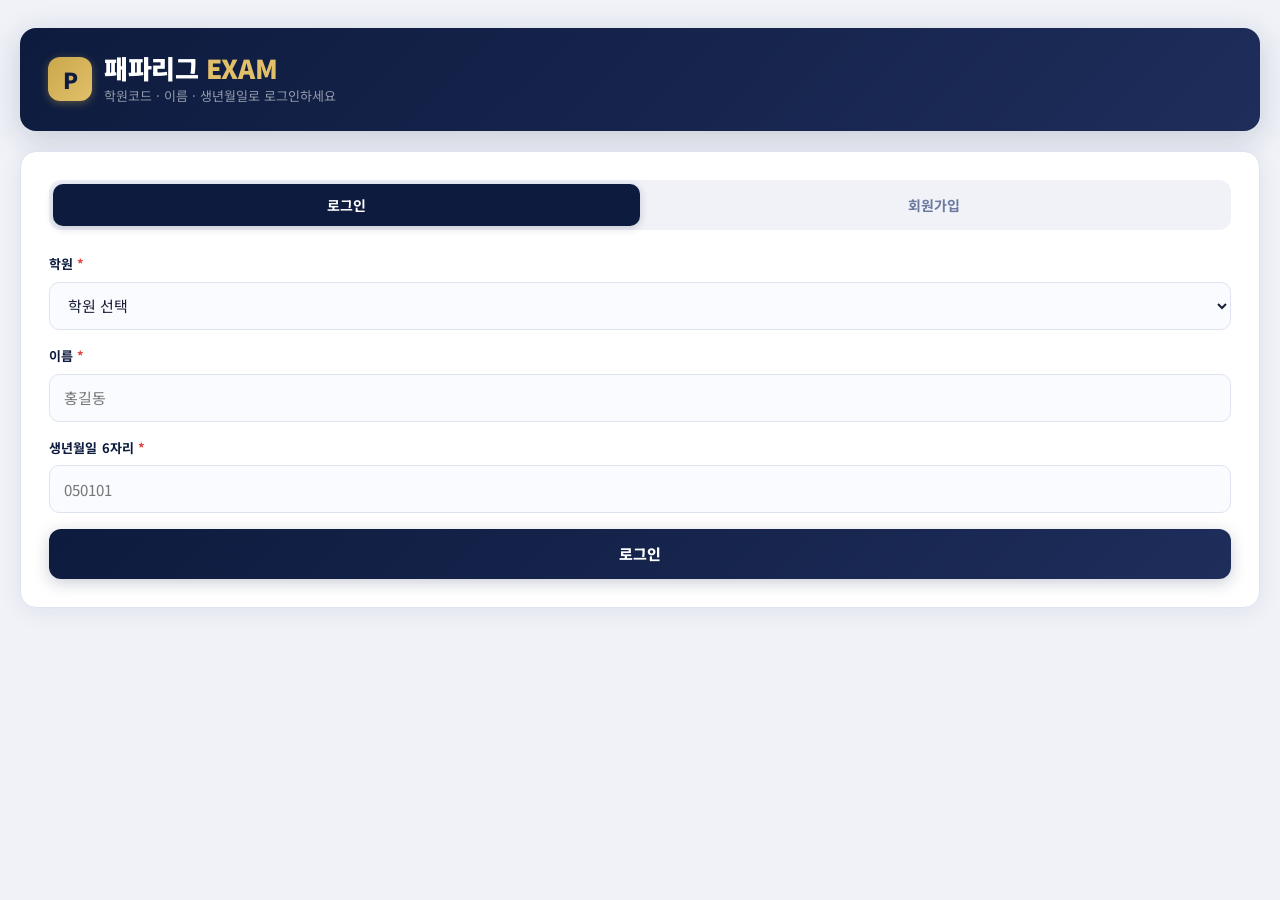
<file: index.html>
<!DOCTYPE html>
<html lang="ko">
<head>
  <meta charset="UTF-8">
  <meta name="viewport" content="width=device-width, initial-scale=1.0">
  <title>패파리그 EXAM</title>
  <link rel="stylesheet" href="css/style.css?v=20260528">
</head>
<body>
  <div class="container">
    <header class="page-header">
      <div class="header-brand">
        <div class="header-logo">P</div>
        <div>
          <h1 class="page-title">패파리그 <span>EXAM</span></h1>
          <p class="page-subtitle">학원코드 · 이름 · 생년월일로 로그인하세요</p>
        </div>
      </div>
    </header>

    <section class="card">
      <div class="tabs">
        <button type="button" class="tab-btn active" data-tab-target="login">로그인</button>
        <button type="button" class="tab-btn" data-tab-target="register">회원가입</button>
      </div>

      <div class="tab-panel active" data-tab-panel="login">
        <form id="login-form" novalidate>
          <div class="input-group">
            <label for="login-academy-code">학원 <span class="required-mark">*</span></label>
            <select id="login-academy-code" name="academy_code">
              <option value="">학원 선택</option>
              <option value="J">저스틴영어학원</option>
              <option value="P">패스파인더</option>
              <option value="4">4.0</option>
            </select>
            <div class="field-error" id="err-login-academy">학원을 선택하세요.</div>
          </div>
          <div class="input-group">
            <label for="login-name">이름 <span class="required-mark">*</span></label>
            <input id="login-name" name="name" type="text" placeholder="홍길동" autocomplete="name">
            <div class="field-error" id="err-login-name">이름을 입력하세요.</div>
          </div>
          <div class="input-group">
            <label for="login-birthdate">생년월일 6자리 <span class="required-mark">*</span></label>
            <input id="login-birthdate" name="birthdate" type="text" maxlength="6" pattern="[0-9]{6}" placeholder="050101" inputmode="numeric">
            <div class="field-error" id="err-login-birthdate">생년월일 6자리를 입력하세요 (예: 050101).</div>
          </div>
          <button type="submit" class="btn btn-primary">로그인</button>
        </form>
      </div>

      <div class="tab-panel" data-tab-panel="register">
        <form id="register-form" novalidate>
          <div class="input-group">
            <label for="register-academy-code">학원 <span class="required-mark">*</span></label>
            <select id="register-academy-code" name="academy_code">
              <option value="">학원 선택</option>
              <option value="J">저스틴영어학원</option>
              <option value="P">패스파인더</option>
              <option value="4">4.0</option>
            </select>
            <div class="field-error" id="err-reg-academy">학원을 선택하세요.</div>
          </div>
          <div class="input-group">
            <label for="register-name">이름 <span class="required-mark">*</span></label>
            <input id="register-name" name="name" type="text" placeholder="홍길동" autocomplete="name">
            <div class="field-error" id="err-reg-name">이름을 입력하세요.</div>
          </div>
          <div class="input-group">
            <label for="register-birthdate">생년월일 6자리 <span class="required-mark">*</span></label>
            <input id="register-birthdate" name="birthdate" type="text" maxlength="6" pattern="[0-9]{6}" placeholder="050101" inputmode="numeric">
            <div class="field-error" id="err-reg-birthdate">생년월일 6자리를 입력하세요 (예: 050101).</div>
          </div>
          <div class="input-group">
            <label for="register-grade">학년 <span class="required-mark">*</span></label>
            <select id="register-grade" name="grade">
              <option value="">학년 선택</option>
              <option value="중1">중1</option>
              <option value="중2">중2</option>
              <option value="중3">중3</option>
              <option value="고1">고1</option>
              <option value="고2">고2</option>
              <option value="고3">고3</option>
            </select>
            <div class="field-error" id="err-reg-grade">학년을 선택하세요.</div>
          </div>
          <div class="input-group">
            <label for="register-region">지역 <span class="required-mark">*</span></label>
            <select id="register-region" name="region">
              <option value="">지역 선택</option>
              <option value="인천">인천</option>
              <option value="부천">부천</option>
              <option value="세종">세종</option>
              <option value="공주">공주</option>
              <option value="잠실">잠실 (송파)</option>
              <option value="남양주">남양주</option>
              <option value="광주">광주 (경기)</option>
            </select>
          </div>
          <div class="input-group">
            <label for="register-school">학교 <span class="required-mark">*</span></label>
            <select id="register-school" name="school">
              <option value="">지역을 먼저 선택하세요</option>
            </select>
            <div class="field-error" id="err-reg-school">학교를 선택하세요.</div>
          </div>
          <button type="submit" class="btn btn-primary">가입하기</button>
        </form>
      </div>
    </section>
  </div>

  <script src="js/api.js?v=20260528"></script>
  <script src="js/auth.js?v=20260528"></script>
<script>
// ── 보안: F12/DevTools/우클릭 차단 (localhost, 나스IP 제외) ──
(function(){
  const DEV_HOSTS = ['localhost','127.0.0.1','106.250.201.250',''];
  const isDebug = new URLSearchParams(location.search).get('debug') === '7958';
  if (DEV_HOSTS.includes(location.hostname) || isDebug || location.protocol === 'file:') return;
  document.addEventListener('keydown', function(e) {
    if (e.key === 'F12') { e.preventDefault(); return false; }
    if (e.ctrlKey && e.shiftKey && ['I','i','J','j','C','c'].includes(e.key)) { e.preventDefault(); return false; }
    if (e.ctrlKey && ['u','U','s','S'].includes(e.key)) { e.preventDefault(); return false; }
  }, true);
  document.addEventListener('contextmenu', function(e) { e.preventDefault(); return false; }, true);
  let _dtOpen = false;
  setInterval(function() {
    const w = window.outerWidth - window.innerWidth > 160;
    const h = window.outerHeight - window.innerHeight > 160;
    if (w || h) { if (!_dtOpen) { _dtOpen = true; console.clear(); } } else { _dtOpen = false; }
  }, 1000);
  console.log('%c⚠ 경고', 'color:red;font-size:24px;font-weight:bold');
  console.log('%c이 브라우저 기능은 개발자용입니다. 무단 접근 시 법적 조치를 받을 수 있습니다.', 'font-size:14px');
  if (new URLSearchParams(location.search).get('debug') !== '7958') { console.log = () => {}; console.warn = () => {}; }
  document.addEventListener('dragstart', function(e) { e.preventDefault(); });
})();
</script>
</body>
</html>
</file>
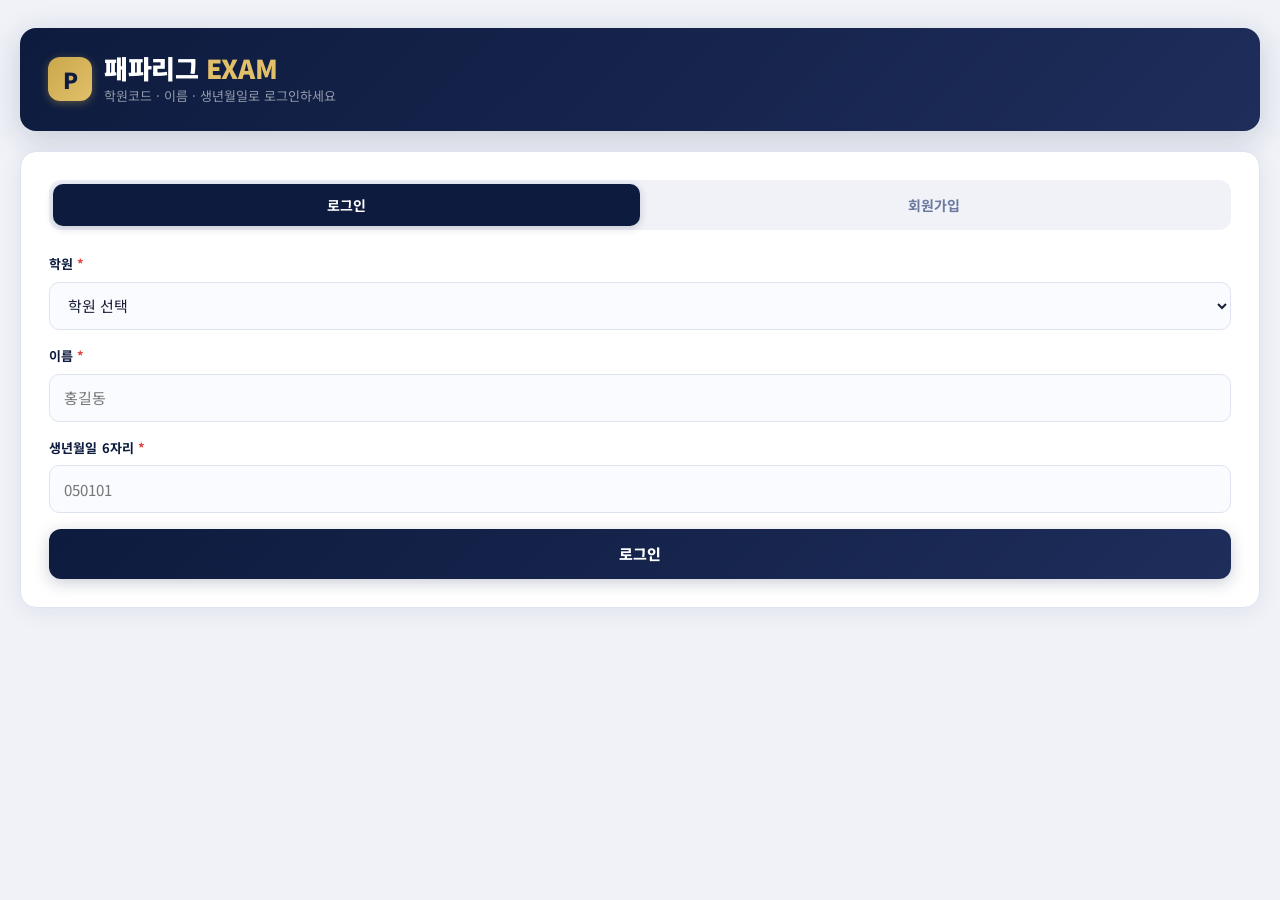
<file: exam.html>
<!DOCTYPE html>
<html lang="ko">
<head>
  <meta charset="UTF-8">
  <meta name="viewport" content="width=device-width, initial-scale=1.0">
  <title>패파리그 EXAM — 시험 응시</title>
  <link rel="stylesheet" href="css/style.css?v=20260528">
</head>
<body>
  <div class="container">
    <header class="page-header">
      <div class="header-brand">
        <div class="header-logo">P</div>
        <div>
          <h1 class="page-title">패파리그 <span>EXAM</span></h1>
          <p class="page-subtitle" id="student-label"></p>
        </div>
      </div>
      <div id="timer-display" class="timer">--:--</div>
      <a href="tracker.html" style="font-size:11px;padding:4px 10px;border:1px solid var(--gold);border-radius:6px;background:transparent;color:var(--gold);font-weight:600">1등급 측정기</a>
      <button type="button" onclick="if(confirm('로그아웃하시겠습니까?')){localStorage.removeItem('pafa_student');sessionStorage.removeItem('pafa_student');location.href='index.html';}" style="font-size:11px;padding:4px 10px;border:1px solid #ccc;border-radius:6px;background:transparent;color:#888;cursor:pointer">로그아웃</button>
    </header>

    <section class="card">
      <div class="status-banner">시험을 선택하면 서버 기준 남은 시간으로 타이머가 시작됩니다.</div>
      <div id="exam-list"></div>
    </section>

    <div class="exam-body-layout" id="exam-body-layout" style="display:none">
      <section class="card omr-card" id="omr-card" style="display:none">
        <div class="omr-card-header">
          <h2 style="font-size:15px;font-weight:800;color:var(--navy);margin:0">OMR 답안카드</h2>
          <button type="button" class="omr-toggle-btn" id="omr-toggle-btn" onclick="toggleOMRCard()">접기 ▲</button>
        </div>
        <div class="omr-grid" id="omr-grid"></div>
      </section>

      <section class="card question-main" id="question-section">
        <h2 style="font-size:15px;font-weight:800;color:var(--navy);margin-bottom:16px;">문항</h2>
        <div id="question-container"></div>
        <button type="button" id="submit-button" class="btn btn-gold" style="margin-top:8px;" disabled>제출하기</button>
      </section>

      <aside class="answer-sidebar" id="answer-sheet-section">
        <div class="card answer-sidebar-card">
          <h2 class="sidebar-title">답안 현황</h2>
          <div id="answer-sheet" class="answer-sheet"></div>
          <div id="timer-display-sub" style="margin-top:16px;text-align:center;font-size:22px;font-weight:800;letter-spacing:2px;color:var(--navy);font-family:monospace">—</div>
        </div>
      </aside>
    </div>
  </div>

  <script src="js/api.js?v=20260528"></script>
  <script src="js/exam.js?v=20260528"></script>
  <script src="js/submit.js?v=20260528"></script>
  <script>
    (function () {
      const storedStudent = localStorage.getItem('pafa_student') || sessionStorage.getItem('pafa_student');
      if (!storedStudent) { window.location.href = 'index.html'; return; }

      const student = JSON.parse(storedStudent);
      document.getElementById('student-label').textContent = `${student.name || ''} 학생`;

      const submitButton = document.getElementById('submit-button');
      let currentAttemptId = '';
      let currentQuestions = [];
      let stopTimer = null;
      let hasSubmitted = false;

      async function handleSubmit(autoSubmit) {
        if (!currentAttemptId || !currentQuestions.length || hasSubmitted) return;
        const unanswered = currentQuestions.filter(q => {
          const wrapper = document.querySelector(`[data-question-no="${q.question_no}"]`);
          if (!wrapper) return true;
          const renderType = wrapper.dataset.questionType;
          if (renderType === 'binary_choice') {
            const rows = [...wrapper.querySelectorAll('.binary-row')];
            return rows.length === 0 || rows.some(r => !r.querySelector('.bin-btn.active'));
          }
          if (renderType === 'multi_select') return !wrapper.querySelector('.ms-btn.active');
          if (q.type === '객관식') return !wrapper.querySelector('input[type="radio"]:checked');
          // 구조화 입력 체크
          const si = wrapper.querySelector('.structured-input');
          if (si) {
            const inputType = si.dataset.inputType;
            if (inputType === 'summary') {
              const inputs = si.querySelectorAll('.struct-text[data-slot], .struct-textarea[data-slot]');
              return [...inputs].some(i => !i.value.trim());
            }
            if (inputType === 'reference') {
              const inputs = si.querySelectorAll('.struct-text');
              return [...inputs].some(i => !i.value.trim());
            }
            if (inputType === 'select') return !si.querySelector('input[type="checkbox"]:checked');
            if (inputType === 'correct') {
              const checked = si.querySelectorAll('input[type="checkbox"]:checked');
              if (checked.length === 0) return true;
              return [...checked].some(cb => {
                const ti = si.querySelector(`.struct-text[data-num="${cb.dataset.num}"]`);
                return ti && !ti.value.trim();
              });
            }
          }
          const ta = wrapper.querySelector('textarea');
          return !ta || !ta.value.trim();
        });
        if (!autoSubmit && unanswered.length > 0) {
          alert(`아직 ${unanswered.length}문항을 풀지 않았습니다.\n모든 문항을 풀고 제출해주세요.`);
          return;
        }
        hasSubmitted = true;
        submitButton.disabled = true;
        try {
          if (typeof window.examApp?.flushProgress === 'function') {
            await window.examApp.flushProgress();
          }
          await window.submitExam(currentAttemptId, currentQuestions);
        } catch (error) {
          hasSubmitted = false;
          submitButton.disabled = false;
          alert(error.message);
        }
      }

      async function startSelectedExam(exam) {
        const attempt = await window.api.apiPost('/student/attempts', {
          student_id: student.student_id,
          exam_id: exam.id,
        });
        currentAttemptId = attempt.attempt_id;
        const attemptData = await window.api.apiGet(`/student/attempts/${attempt.attempt_id}`, {});
        if (!Array.isArray(attemptData.questions) || attemptData.questions.length === 0) {
          alert('문항 데이터가 없는 시험입니다.');
          return;
        }
        currentQuestions = attemptData.questions;
        hasSubmitted = false;

        // 같은 시험 재접속이면 기존 legacy 답안을 attempt별 키로 마이그레이션
        let allowLegacyAnswers = false;
        try {
          const prev = JSON.parse(localStorage.getItem('pafa_current_exam') || '{}');
          allowLegacyAnswers = String(prev.exam_id) === String(exam.id);
        } catch(_) {}
        if (typeof window.examApp?.setAttemptContext === 'function') {
          window.examApp.setAttemptContext(attempt.attempt_id, attemptData.progress_answers, { allowLegacyAnswers });
        }
        localStorage.setItem('pafa_current_exam', JSON.stringify({ exam_id: exam.id, title: exam.title }));

        document.getElementById('exam-body-layout').style.display = '';
        window.examApp.renderQuestions(currentQuestions); // 내부에서 loadAnswers() 호출 → 답안 복원
        submitButton.disabled = false;

        // 서버 계산 remaining_sec 우선, 없을 때만 기존 started_at fallback
        const EXAM_DURATION = 60 * 60;
        let remainingSec = Number.isFinite(Number(attemptData.remaining_sec))
          ? Number(attemptData.remaining_sec)
          : EXAM_DURATION;
        if (!Number.isFinite(Number(attemptData.remaining_sec)) && attemptData.started_at) {
          const elapsed = Math.floor((Date.now() - new Date(attemptData.started_at).getTime()) / 1000);
          remainingSec = Math.max(0, EXAM_DURATION - elapsed);
        }
        // 만료 재접속: renderQuestions에서 이미 답안 복원됐으므로 그대로 제출
        if (remainingSec <= 0) { handleSubmit(true); return; }

        if (typeof stopTimer === 'function') stopTimer();
        stopTimer = window.examApp.startTimer(remainingSec, () => handleSubmit(true));
      }

      submitButton.addEventListener('click', () => handleSubmit(false));

      window.api.apiGet('/student/exams', { student_id: student.student_id })
        .then((exams) => {
          window.examApp.renderExamList(exams, async (exam) => {
            // 응시 완료 → 결과 페이지로 이동
            if (exam.completed_attempt_id) {
              // #5 캐시 오염 방지: attempt_id 대조
              const cached = sessionStorage.getItem('pafa_result') || localStorage.getItem('pafa_result');
              if (cached) {
                try {
                  const parsed = JSON.parse(cached);
                  if (String(parsed.attempt_id) === String(exam.completed_attempt_id)) {
                    window.location.href = 'result.html';
                    return;
                  }
                } catch(_) {}
              }
              // 캐시 없거나 다른 시험 결과 → API 재조회
              try {
                // #2 IDOR: student_id 포함
                const detail = await window.api.apiGet(`/student/attempts/${exam.completed_attempt_id}/result`, { student_id: student.student_id });
                const store = JSON.stringify({ ...detail, attempt_id: exam.completed_attempt_id });
                try { localStorage.setItem('pafa_result', store); } catch(_) {}
                sessionStorage.setItem('pafa_result', store);
                window.location.href = 'result.html';
              } catch(_) { alert('결과를 불러올 수 없습니다.'); }
              return;
            }
            try { await startSelectedExam(exam); }
            catch (error) { alert(error.message); }
          });
        })
        .catch((error) => { alert(error.message); });
    })();
  </script>
<script>
(function(){
  const DEV_HOSTS = ['localhost','127.0.0.1','106.250.201.250',''];
  const isDebug = new URLSearchParams(location.search).get('debug') === '7958';
  if (DEV_HOSTS.includes(location.hostname) || isDebug || location.protocol === 'file:') return;
  document.addEventListener('keydown', function(e) {
    if (e.key === 'F12') { e.preventDefault(); return false; }
    if (e.ctrlKey && e.shiftKey && ['I','i','J','j','C','c'].includes(e.key)) { e.preventDefault(); return false; }
    if (e.ctrlKey && ['u','U','s','S'].includes(e.key)) { e.preventDefault(); return false; }
  }, true);
  document.addEventListener('contextmenu', function(e) { e.preventDefault(); return false; }, true);
  let _dtOpen = false;
  setInterval(function() {
    const w = window.outerWidth - window.innerWidth > 160;
    const h = window.outerHeight - window.innerHeight > 160;
    if (w || h) { if (!_dtOpen) { _dtOpen = true; console.clear(); } } else { _dtOpen = false; }
  }, 1000);
  if (new URLSearchParams(location.search).get('debug') !== '7958') { console.log = () => {}; console.warn = () => {}; }
  document.addEventListener('dragstart', function(e) { e.preventDefault(); });
})();
</script>
</body>
</html>
</file>
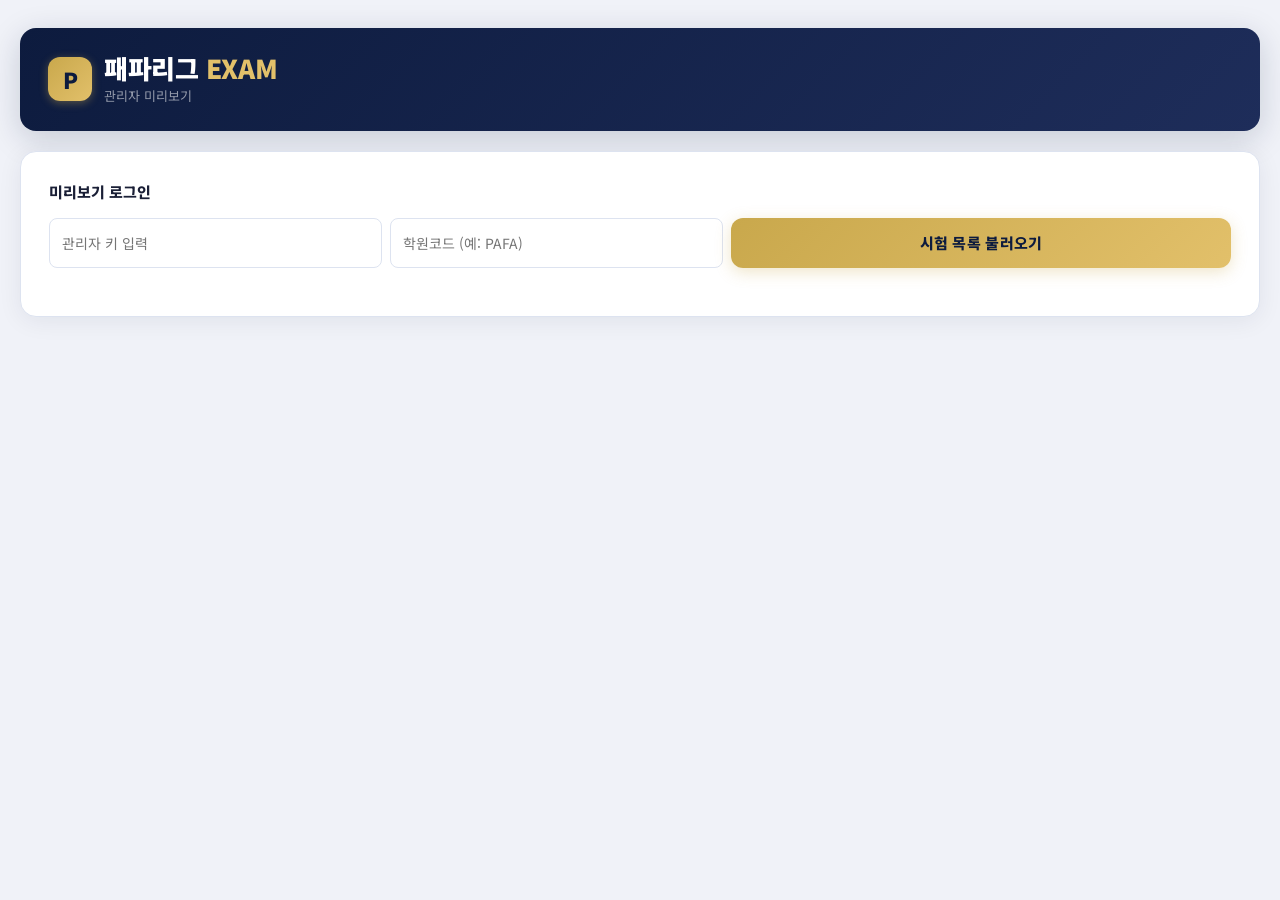
<file: preview.html>
<!DOCTYPE html>
<html lang="ko">
<head>
  <meta charset="UTF-8">
  <meta name="viewport" content="width=device-width, initial-scale=1.0">
  <title>패파리그 EXAM — 미리보기</title>
  <link rel="stylesheet" href="css/style.css">
  <style>
    .preview-banner {
      background: #fff3cd;
      border: 1px solid #ffc107;
      border-radius: 8px;
      padding: 10px 16px;
      font-size: 13px;
      color: #856404;
      margin-bottom: 16px;
      font-weight: 600;
    }
    .answer-badge {
      display: inline-block;
      background: #e8f5e9;
      color: #2e7d32;
      border: 1px solid #a5d6a7;
      border-radius: 6px;
      font-size: 12px;
      font-weight: 700;
      padding: 2px 10px;
      margin-top: 8px;
    }
    .exam-select-list { display: flex; flex-direction: column; gap: 8px; }
    .exam-select-item {
      padding: 12px 16px;
      border-radius: 8px;
      border: 1px solid var(--border);
      background: var(--white);
      cursor: pointer;
      font-size: 14px;
      font-weight: 500;
      display: flex;
      justify-content: space-between;
      align-items: center;
      transition: background 0.15s;
    }
    .exam-select-item:hover { background: #f0f4ff; }
    .key-form {
      display: flex; gap: 8px; margin-bottom: 20px;
    }
    .key-form input {
      flex: 1; padding: 8px 12px; border: 1px solid var(--border);
      border-radius: 8px; font-size: 14px;
    }
    #back-btn {
      font-size: 13px; padding: 6px 14px;
      border: 1px solid var(--border); border-radius: 8px;
      background: transparent; color: var(--muted); cursor: pointer;
      margin-bottom: 16px;
    }
    /* 정답 표시 (객관식) */
    .choice-list label.correct-choice {
      background: #e8f5e9 !important;
      border-color: #66bb6a !important;
      font-weight: 700;
    }
    .question-card { position: relative; }
  </style>
</head>
<body>
  <div class="container">
    <header class="page-header">
      <div class="header-brand">
        <div class="header-logo">P</div>
        <div>
          <h1 class="page-title">패파리그 <span>EXAM</span></h1>
          <p class="page-subtitle">관리자 미리보기</p>
        </div>
      </div>
    </header>

    <!-- 인증 + 시험 목록 -->
    <section class="card" id="auth-section">
      <h2 style="font-size:15px;font-weight:800;margin-bottom:14px;">미리보기 로그인</h2>
      <div class="key-form">
        <input type="password" id="admin-key-input" placeholder="관리자 키 입력" autocomplete="off">
        <input type="text" id="academy-code-input" placeholder="학원코드 (예: PAFA)" autocomplete="off">
        <button class="btn btn-gold" onclick="loadExamList()">시험 목록 불러오기</button>
      </div>
      <div id="exam-select-list" class="exam-select-list"></div>
    </section>

    <!-- 미리보기 본문 -->
    <div id="preview-body" style="display:none">
      <button id="back-btn" onclick="showAuthSection()">← 목록으로</button>
      <div class="preview-banner">👁️ 미리보기 모드 — 정답이 초록색으로 표시됩니다. 학생에게는 보이지 않습니다.</div>
      <section class="card">
        <h2 id="preview-title" style="font-size:16px;font-weight:800;color:var(--navy);margin-bottom:16px;"></h2>
        <div id="preview-question-container"></div>
      </section>
    </div>
  </div>

  <script src="js/api.js"></script>
  <script src="parseExamQuestions.js"></script>
  <script src="js/exam.js"></script>
  <script>
  (function() {
    const ADMIN_KEY_STORAGE = 'pafa_preview_admin_key';
    const ACADEMY_STORAGE   = 'pafa_preview_academy';

    // 저장된 값 복원
    const savedKey     = localStorage.getItem(ADMIN_KEY_STORAGE) || '';
    const savedAcademy = localStorage.getItem(ACADEMY_STORAGE) || '';
    if (savedKey)     document.getElementById('admin-key-input').value     = savedKey;
    if (savedAcademy) document.getElementById('academy-code-input').value = savedAcademy;

    window.loadExamList = async function() {
      const key     = document.getElementById('admin-key-input').value.trim();
      const academy = document.getElementById('academy-code-input').value.trim();
      if (!key || !academy) { alert('관리자 키와 학원코드를 모두 입력하세요.'); return; }

      localStorage.setItem(ADMIN_KEY_STORAGE, key);
      localStorage.setItem(ACADEMY_STORAGE,   academy);

      try {
        const res = await fetch(`${window.API_BASE}/admin/exams?academy_code=${encodeURIComponent(academy)}`, {
          headers: { 'x-admin-key': key }
        });
        if (!res.ok) { const d = await res.json(); throw new Error(d.error || '인증 실패'); }
        const exams = await res.json();

        // 중복 제거 (exam_id 기준)
        const unique = Object.values(exams.reduce((acc, e) => { acc[e.id] = e; return acc; }, {}));
        unique.sort((a, b) => new Date(b.registered_at) - new Date(a.registered_at));

        const list = document.getElementById('exam-select-list');
        if (!unique.length) { list.innerHTML = '<p style="color:var(--muted);font-size:13px">등록된 시험이 없습니다.</p>'; return; }

        list.innerHTML = unique.map(e => `
          <div class="exam-select-item" onclick="loadPreview(${e.id})">
            <span>${e.title || '제목 없음'}</span>
            <span style="font-size:12px;color:var(--muted)">${(e.registered_at||'').slice(0,10)}</span>
          </div>
        `).join('');
      } catch(err) { alert(err.message); }
    };

    window.loadPreview = async function(examId) {
      const key = localStorage.getItem(ADMIN_KEY_STORAGE);
      try {
        const res = await fetch(`${window.API_BASE}/admin/exams/${examId}/questions`, {
          headers: { 'x-admin-key': key }
        });
        if (!res.ok) { const d = await res.json(); throw new Error(d.error || '오류'); }
        const data = await res.json();

        document.getElementById('auth-section').style.display = 'none';
        document.getElementById('preview-body').style.display = '';
        document.getElementById('preview-title').textContent = data.title || '';

        // renderQuestions는 exam.js의 examApp에서 가져옴
        window.examApp.renderQuestions(data.questions);

        // question-container 내용을 preview-question-container로 복사
        const src  = document.getElementById('question-container');
        const dest = document.getElementById('preview-question-container');
        dest.innerHTML = src.innerHTML;
        src.innerHTML = '';

        // 정답 표시 (dest 기준)
        highlightAnswers(data.questions, dest);

        window.scrollTo({ top: 0, behavior: 'smooth' });
      } catch(err) { alert(err.message); }
    };

    function highlightAnswers(questions, container) {
      container = container || document;
      questions.forEach(q => {
        const card = container.querySelector(`#question-${q.question_no}`);
        if (!card) return;

        if (q.correct_answer) {
          const badge = document.createElement('div');
          badge.className = 'answer-badge';
          badge.textContent = `정답: ${q.correct_answer}`;
          card.appendChild(badge);
        }

        // 객관식 선택지 정답 하이라이트
        if (q.type === '객관식' && q.correct_answer) {
          const radios = card.querySelectorAll('input[type="radio"]');
          radios.forEach(r => {
            if (r.value === q.correct_answer) {
              const label = r.closest('label') || r.parentElement;
              if (label) label.style.cssText += 'background:#e8f5e9;border-color:#66bb6a;font-weight:700;border-radius:6px;padding:2px 6px;';
            }
          });
        }

        // 구조화 입력 정답 표시 (어법/어휘 체크박스+수정어)
        if (q.type === '주관식' && q.correct_answer) {
          let corrections = {};
          try { corrections = JSON.parse(q.correct_answer); } catch(_) {}
          if (typeof corrections === 'object' && !Array.isArray(corrections)) {
            Object.entries(corrections).forEach(([num, word]) => {
              // 체크박스 체크
              const cb = card.querySelector(`input[type="checkbox"][data-num="${num}"]`);
              if (cb) {
                cb.checked = true;
                cb.closest('label, .struct-row, li, div')?.classList?.add('checked');
              }
              // 수정어 입력
              const ti = card.querySelector(`.struct-text[data-num="${num}"]`);
              if (ti) {
                ti.value = word;
                ti.style.background = '#e8f5e9';
                ti.style.borderColor = '#66bb6a';
              }
            });
          }
          // 서술형 텍스트 정답 (textarea)
          const ta = card.querySelector('textarea');
          if (ta && !Object.keys(corrections).length) {
            ta.value = q.correct_answer;
            ta.style.background = '#e8f5e9';
          }
        }
      });
    }

    window.showAuthSection = function() {
      document.getElementById('auth-section').style.display = '';
      document.getElementById('preview-body').style.display = 'none';
    };

    // exam.js의 renderQuestions가 question-container를 사용하므로 미리 hidden div 추가
    const hidden = document.createElement('div');
    hidden.id = 'question-container';
    hidden.style.display = 'none';
    document.body.appendChild(hidden);

    // answer-sheet도 exam.js가 요구함
    const sheet = document.createElement('div');
    sheet.id = 'answer-sheet';
    sheet.style.display = 'none';
    document.body.appendChild(sheet);
  })();
  </script>
</body>
</html>
</file>
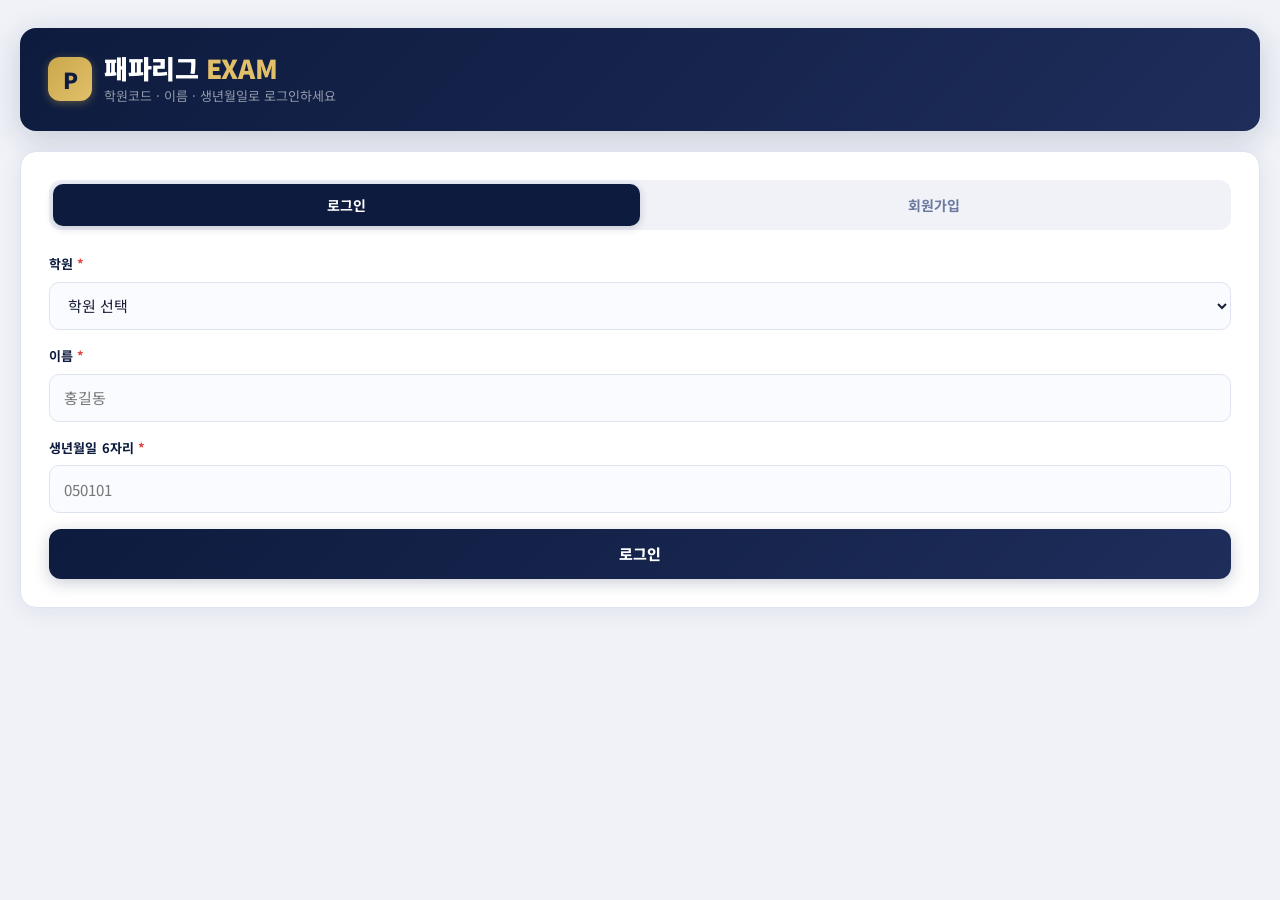
<file: result.html>
<!DOCTYPE html>
<html lang="ko">
<head>
  <meta charset="UTF-8">
  <meta name="viewport" content="width=device-width, initial-scale=1.0">
  <title>패파리그 EXAM — 시험 결과</title>
  <link rel="stylesheet" href="css/style.css?v=20260528">
</head>
<body>
  <div class="container">
    <header class="page-header">
      <div class="header-brand">
        <div class="header-logo">P</div>
        <div>
          <h1 class="page-title">패파리그 <span>EXAM</span></h1>
          <p class="page-subtitle">시험 결과</p>
        </div>
      </div>
      <button type="button" onclick="localStorage.removeItem('pafa_student');sessionStorage.removeItem('pafa_student');localStorage.removeItem('pafa_result');sessionStorage.removeItem('pafa_result');location.href='index.html';" style="font-size:11px;padding:4px 10px;border:1px solid #ccc;border-radius:6px;background:transparent;color:#888;cursor:pointer">로그아웃</button>
    </header>

    <section class="card">
      <div class="result-summary">
        <div class="muted" id="result-student"></div>
        <div class="result-label" id="result-title"></div>
        <div class="result-score" id="result-score"></div>
        <div class="muted" id="result-rate-label"></div>
        <div class="progress-track">
          <div class="progress-fill" id="result-progress" style="width: 0%;"></div>
        </div>
        <button type="button" id="copy-wrong-md" style="margin-top:16px;font-size:13px;font-weight:700;padding:8px 16px;border:1px solid var(--navy,#1a3a6b);border-radius:6px;background:transparent;color:var(--navy,#1a3a6b);cursor:pointer;">📋 틀린 문항 복사</button>
      </div>
    </section>

    <section class="card">
      <h2 style="font-size:15px;font-weight:800;color:var(--navy);margin-bottom:16px;">문항별 결과</h2>
      <div class="table-wrap">
        <table>
          <thead>
            <tr>
              <th>번호</th>
              <th>내 답</th>
              <th>정답</th>
              <th>득점</th>
            </tr>
          </thead>
          <tbody id="result-table-body"></tbody>
        </table>
      </div>
    </section>

    <button type="button" class="btn btn-secondary" id="retry-button">다시 시험보기</button>
  </div>

  <script src="js/api.js?v=20260528"></script>
  <script>
    (function () {
      const storedResult = localStorage.getItem('pafa_result') || sessionStorage.getItem('pafa_result');
      if (!storedResult) { window.location.href = 'index.html'; return; }

      const result = JSON.parse(storedResult);

      function parseExamTitle(raw) {
        if (!raw) return raw;
        return raw
          .replace(/\.json$/i, '')
          .replace(/^패파리그_/, '')
          .replace(/_(최고난도|심화|고난도|기본)/g, '')
          .replace(/_[A-Z0-9]_동형등록$/i, '')
          .replace(/_동형등록$/i, '')
          .replace(/고([123])/, '$1학년')
          .replace(/_/g, ' ')
          .trim();
      }

      function fmtScore(value) {
        const n = Number(value);
        if (!Number.isFinite(n)) return '0';
        const rounded = Math.round(n * 10) / 10;
        return Number.isInteger(rounded) ? String(rounded) : String(rounded).replace(/\.0$/, '');
      }

      function isSubjectiveResponse(item) {
        if (item.question_type === '주관식' || item.type === '주관식') return true;
        const qtype = String(item.qtype || '');
        return !qtype.includes('객관식') && /(서술|주관|영작|단답)/.test(qtype);
      }

      function normalizeBreakdown(raw) {
        const sb = raw.score_breakdown || {};
        const make = (part, scoreKey, maxKey) => ({
          score: Number(part?.score ?? sb[scoreKey] ?? 0) || 0,
          max_score: Number(part?.max_score ?? sb[maxKey] ?? 0) || 0,
          pending_count: Number(part?.pending_count ?? 0) || 0,
        });
        let objective = make(sb.objective, 'objective_score', 'objective_max_score');
        let subjective = make(sb.subjective, 'subjective_score', 'subjective_max_score');
        let total = make(sb.total, 'raw_score', 'raw_max_score');
        subjective.pending_count = Number(sb.subjective_pending_count ?? subjective.pending_count ?? 0) || 0;

        if (!total.max_score && Array.isArray(raw.responses)) {
          objective = { score: 0, max_score: 0, pending_count: 0 };
          subjective = { score: 0, max_score: 0, pending_count: 0 };
          raw.responses.forEach(item => {
            const target = isSubjectiveResponse(item) ? subjective : objective;
            target.score += item.score == null ? 0 : (Number(item.score) || 0);
            target.max_score += Number(item.max_score) || 0;
            if (item.grade_status === 'pending' || item.score == null) target.pending_count += 1;
          });
          total = {
            score: objective.score + subjective.score,
            max_score: objective.max_score + subjective.max_score,
            pending_count: objective.pending_count + subjective.pending_count,
          };
        }
        return { total, objective, subjective };
      }

      function partText(label, part) {
        if (!part || !part.max_score) return '';
        const pending = part.pending_count ? ` · ${part.pending_count}개 채점 중` : '';
        return `${label} ${fmtScore(part.score)}/${fmtScore(part.max_score)}점${pending}`;
      }

      const breakdown = normalizeBreakdown(result);
      const percentage = result.max_score ? Math.round((result.total_score / result.max_score) * 100) : (breakdown.total.max_score ? Math.round(breakdown.total.score / breakdown.total.max_score * 100) : 0);
      const breakdownLabel = [
        partText('객관식', breakdown.objective),
        partText('서술형', breakdown.subjective),
      ].filter(Boolean).join(' · ');

      document.getElementById('result-student').textContent = `${result.student_name || ''} 학생`;
      document.getElementById('result-title').textContent = parseExamTitle(result.exam_title) || '시험';
      const gradingNow = result.writing_status === 'grading';
      document.getElementById('result-score').textContent = breakdown.total.max_score
        ? `${fmtScore(breakdown.total.score)} / ${fmtScore(breakdown.total.max_score)}점`
        : `${percentage} / 100점`;
      document.getElementById('result-rate-label').textContent = gradingNow
        ? `${breakdownLabel || '서술형 채점 중'} · 최종 점수는 채점 완료 후 확정됩니다`
        : (breakdownLabel || `환산 점수 ${percentage}/100점`);
      setTimeout(() => {
        document.getElementById('result-progress').style.width = `${percentage}%`;
      }, 100);

      const escHtml = s => String(s||'').replace(/&/g,'&amp;').replace(/</g,'&lt;').replace(/>/g,'&gt;');
      // JSON 형태 정답(어법/어휘) → "① goes  ⑤ go" 표시
      function fmtAnswer(s) {
        if (!s) return '-';
        try {
          const obj = JSON.parse(s);
          if (typeof obj === 'object' && !Array.isArray(obj)) {
            return escHtml(Object.entries(obj).map(([k,v])=>`${k} ${v}`).join('  '));
          }
        } catch(_) {}
        return escHtml(s);
      }
      document.getElementById('result-table-body').innerHTML = (result.responses || [])
        .map((item) => {
          const detailId = `detail-${item.question_no}`;
          // 서술형 채점 대기 — 점수·정답·해설 미공개("채점 중")
          if (item.grade_status === 'pending') {
            return `
            <tr>
              <td>${item.question_no}</td>
              <td>${escHtml(item.answer) || '-'}</td>
              <td style="color:var(--muted,#999)">—</td>
              <td style="color:var(--muted,#999);font-weight:600">✍ 채점 중<span style="font-weight:400">/${item.max_score ?? ''}</span></td>
            </tr>`;
          }
          const wrong = item.score < item.max_score;
          const hasFeedback = item.feedback && item.feedback.trim();
          const hasExplain  = item.explain_text && item.explain_text.trim();
          // 서술형 루브릭 항목별 채점 결과
          const detailList = Array.isArray(item.grade_detail) ? item.grade_detail : [];
          const detailHtml = detailList.length ? `<div style="margin-bottom:6px"><strong style="color:var(--primary,#1a3a6b)">항목별 채점:</strong><br>${detailList.map(d=>`· ${escHtml(d.label)}: ${d.score}/${d.max}${d.reason?` — ${escHtml(d.reason)}`:''}`).join('<br>')}</div>` : '';
          const showExtra = (wrong && (hasFeedback || hasExplain)) || detailList.length > 0;
          const extraRow = showExtra ? `
            <tr id="${detailId}" style="display:none;background:var(--card-bg,#f8f9fb)">
              <td colspan="4" style="padding:10px 14px;font-size:12px;color:var(--text,#333);line-height:1.6;border-top:1px dashed var(--border,#e0e0e0)">
                ${detailHtml}
                ${hasFeedback ? `<div style="margin-bottom:6px"><strong style="color:var(--primary,#1a3a6b)">채점 피드백:</strong> ${escHtml(item.feedback)}</div>` : ''}
                ${hasExplain  ? `<div><strong style="color:var(--primary,#1a3a6b)">해설:</strong><br><span style="white-space:pre-wrap">${escHtml(item.explain_text)}</span></div>` : ''}
              </td>
            </tr>` : '';
          const toggleBtn = showExtra
            ? `<button onclick="var r=document.getElementById('${detailId}');r.style.display=r.style.display==='none'?'table-row':'none'" style="font-size:10px;padding:1px 7px;border:1px solid #ccc;border-radius:4px;background:transparent;cursor:pointer;margin-left:6px">상세</button>`
            : '';
          return `
            <tr>
              <td>${item.question_no}</td>
              <td>${escHtml(item.answer) || '-'}</td>
              <td>${fmtAnswer(item.correct_answer)}</td>
              <td class="${item.score > 0 ? 'score-correct' : 'score-wrong'}">${item.score}<span style="color:var(--muted);font-weight:400">/${item.max_score ?? ''}</span>${toggleBtn}</td>
            </tr>${extraRow}`;
        })
        .join('');

      // 틀린 문항 → 출처·유형 마크다운 복사
      function buildWrongMarkdown() {
        const cleanSource = s => s ? String(s).replace(/\s*-\s*특수$/i, '').trim() : '출처 미상';
        const all = result.responses || [];
        const wrong = all.filter(r => r.grade_status !== 'pending' && Number(r.score) < Number(r.max_score))
          .sort((a, b) => cleanSource(a.source).localeCompare(cleanSource(b.source), 'ko', { numeric: true })); // 출처 오름차순(숫자인식: 3강→13강)
        const pending = all.filter(r => r.grade_status === 'pending').length;
        const correct = all.filter(r => r.grade_status !== 'pending' && r.score != null && Number(r.score) >= Number(r.max_score)).length;
        const title = parseExamTitle(result.exam_title) || '시험';
        let out = `${title} — 틀린 문항 (${result.student_name || ''})\n`;
        out += `총 ${all.length}문제 중 ${correct}개 맞음\n\n`;
        if (!wrong.length) out += '틀린 문항이 없습니다.';
        else out += wrong.map(r => `${cleanSource(r.source)} ${(r.qtype || r.question_type || '').trim()}`.trim()).join('\n');
        if (pending) out += `\n\n(서술형 ${pending}개 채점 중)`;
        return out;
      }

      async function copyText(text) {
        try {
          if (navigator.clipboard && window.isSecureContext) { await navigator.clipboard.writeText(text); return true; }
        } catch(_) {}
        // http/구형 폴백
        try {
          const ta = document.createElement('textarea');
          ta.value = text; ta.style.position = 'fixed'; ta.style.opacity = '0';
          document.body.appendChild(ta); ta.select();
          const ok = document.execCommand('copy'); document.body.removeChild(ta); return ok;
        } catch(_) { return false; }
      }

      document.getElementById('copy-wrong-md').addEventListener('click', async (e) => {
        const btn = e.currentTarget;
        const ok = await copyText(buildWrongMarkdown());
        const prev = btn.textContent;
        btn.textContent = ok ? '✓ 복사됨' : '복사 실패';
        setTimeout(() => { btn.textContent = prev; }, 1500);
      });

      document.getElementById('retry-button').addEventListener('click', () => {
        window.location.href = 'exam.html';
      });
    })();
  </script>
<script>
(function(){
  const DEV_HOSTS = ['localhost','127.0.0.1','106.250.201.250',''];
  const isDebug = new URLSearchParams(location.search).get('debug') === '7958';
  if (DEV_HOSTS.includes(location.hostname) || isDebug || location.protocol === 'file:') return;
  document.addEventListener('keydown', function(e) {
    if (e.key === 'F12') { e.preventDefault(); return false; }
    if (e.ctrlKey && e.shiftKey && ['I','i','J','j','C','c'].includes(e.key)) { e.preventDefault(); return false; }
    if (e.ctrlKey && ['u','U','s','S'].includes(e.key)) { e.preventDefault(); return false; }
  }, true);
  document.addEventListener('contextmenu', function(e) { e.preventDefault(); return false; }, true);
  let _dtOpen = false;
  setInterval(function() {
    const w = window.outerWidth - window.innerWidth > 160;
    const h = window.outerHeight - window.innerHeight > 160;
    if (w || h) { if (!_dtOpen) { _dtOpen = true; console.clear(); } } else { _dtOpen = false; }
  }, 1000);
  if (new URLSearchParams(location.search).get('debug') !== '7958') { console.log = () => {}; console.warn = () => {}; }
  document.addEventListener('dragstart', function(e) { e.preventDefault(); });
})();
</script>
</body>
</html>
</file>
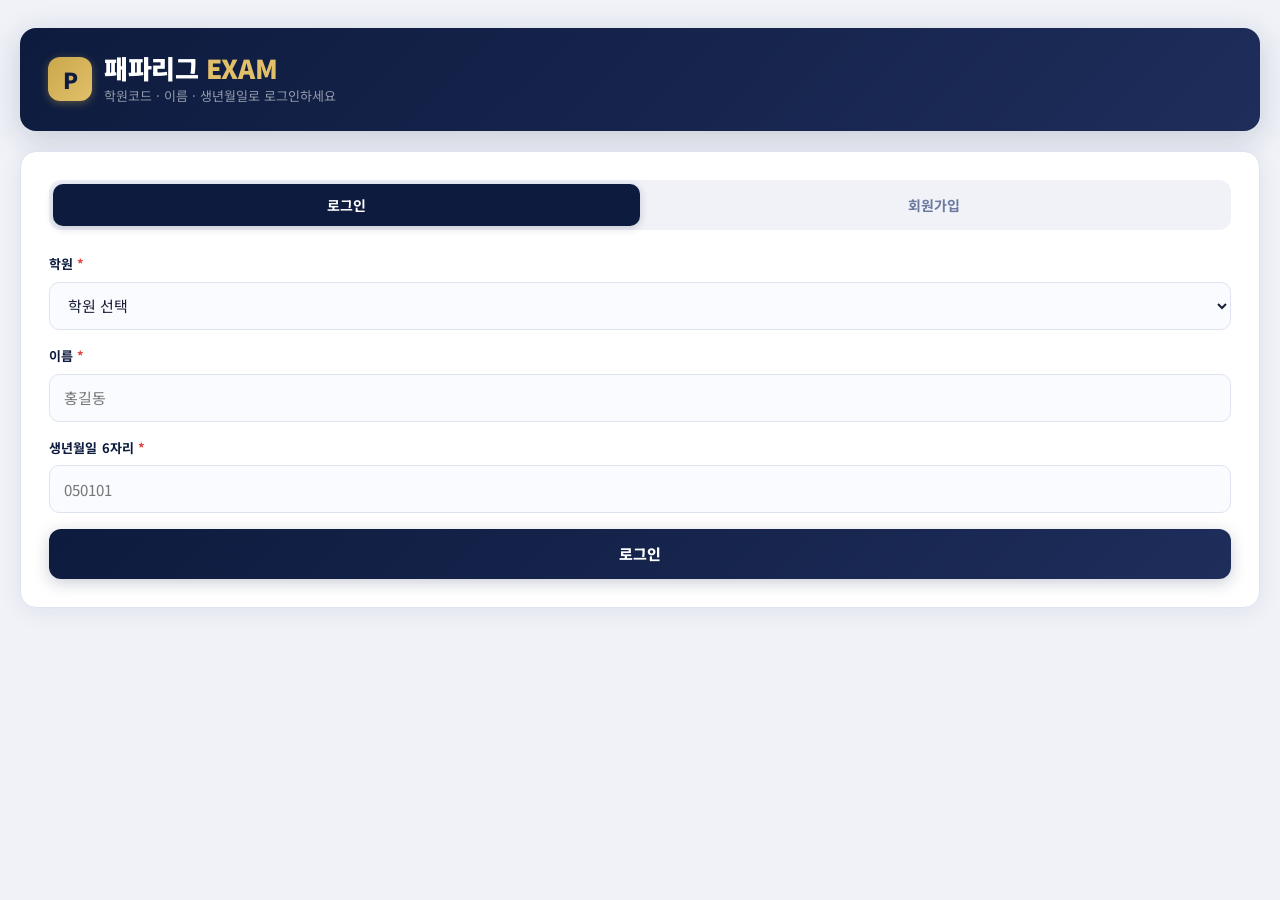
<file: tracker.html>
<!DOCTYPE html>
<html lang="ko">
<head>
<meta charset="UTF-8">
<meta name="viewport" content="width=device-width, initial-scale=1.0">
<title>1등급 측정기</title>
<style>
  /* POGEGI STUDIO 네온 테마 (검정 + 네온 그린 #00ff88) — 목업 v3 기준 */
  :root{
    --bg:#0a0a0a; --surface:#141414; --elevated:#1a1a1a; --border:#2a2a2a; --border-h:#3a3a3a;
    --txt:#f5f5f5; --sub:#9a9a9a; --muted:#6a6a6a;
    --accent:#00ff88; --accent-h:#00cc6a; --accent-dim:rgba(0,255,136,.18);
    --danger:#ff4444; --danger-dim:rgba(255,68,68,.14); --warn:#ffaa00; --success:#00ff88;
  }
  *{box-sizing:border-box; margin:0; padding:0;}
  body{background:#000; color:var(--txt); font-family:'Pretendard','Malgun Gothic',sans-serif; font-size:14px; line-height:1.5; padding:18px 0 40px; display:flex; justify-content:center;}
  .phone{width:100%; max-width:420px; background:var(--bg); border:1px solid var(--border); border-radius:24px; overflow:hidden; box-shadow:0 0 60px rgba(0,255,136,.1);}

  .hd{padding:18px; background:var(--surface); border-bottom:1px solid var(--border); display:flex; justify-content:space-between; align-items:flex-start;}
  .hd .brand{display:flex; align-items:center; gap:7px; font-weight:800; font-size:17px; color:var(--accent); text-shadow:0 0 14px var(--accent-dim);}
  .hd .exam{color:var(--sub); font-size:12.5px; margin-top:4px;}
  .hd .logout{font-size:11px; color:var(--muted); border:1px solid var(--border); background:transparent; border-radius:6px; padding:5px 9px; cursor:pointer;}

  .hero{padding:18px; display:flex; align-items:center; gap:16px; background:var(--elevated); border-bottom:1px solid var(--border);}
  .donut-col{display:flex; flex-direction:column; align-items:center; gap:7px; flex-shrink:0;}
  .donut-cap{font-size:11px; color:var(--muted); font-weight:600;}
  .donut{position:relative; width:84px; height:84px; filter:drop-shadow(0 0 8px var(--accent-dim));}
  .donut svg{transform:rotate(-90deg);}
  .donut .ctr{position:absolute; inset:0; display:grid; place-items:center;}
  .donut .ctr b{font-size:22px; font-weight:800; color:var(--accent); line-height:1; text-shadow:0 0 12px var(--accent-dim);}
  .hero .info{flex:1;}
  .dday{display:inline-block; padding:4px 11px; border-radius:20px; background:var(--danger-dim); color:var(--danger); font-weight:800; font-size:12px;}
  .hero .msg{margin-top:8px; font-size:13px; color:var(--sub);}
  .hero .msg b{color:var(--accent);}

  .sec-lbl{padding:16px 18px 8px; font-size:12px; color:var(--muted); font-weight:700;}
  .plist{padding:0 14px;}
  .pcard{background:var(--surface); border:1px solid var(--border); border-radius:14px; margin-bottom:10px; overflow:hidden;}
  .pcard.open{border-color:var(--accent); box-shadow:0 0 18px var(--accent-dim);}
  .pcard .top{padding:13px 14px; display:flex; align-items:center; gap:11px; cursor:pointer;}
  .pcard .num{width:27px; height:27px; border-radius:8px; background:var(--elevated); display:grid; place-items:center; font-weight:800; font-size:12px; color:var(--muted); flex-shrink:0;}
  .pcard.open .num{background:var(--accent); color:#04210f;}
  .pcard .ptitle{flex:1; min-width:0;}
  .pcard .ptitle .txt{font-size:13.5px; font-weight:700; white-space:nowrap; overflow:hidden; text-overflow:ellipsis;}
  .pcard .ptitle .src{font-size:12px; color:var(--muted); margin-top:2px;}
  .pcard .pct{font-weight:800; font-size:14px; flex-shrink:0;}
  .tagm{display:inline-block; padding:1px 7px; border-radius:6px; font-size:10.5px; font-weight:700; background:var(--accent-dim); color:var(--accent); margin-right:4px;}

  .pbody{padding:6px 16px 18px; border-top:1px solid var(--border); background:var(--bg); display:none;}
  .pcard.open .pbody{display:block;}

  .slider{margin:14px 0;}
  .slider .row{display:flex; justify-content:space-between; margin-bottom:6px; font-size:13px;}
  .slider .row b{font-weight:700;}
  .slider .row .v{font-weight:800; color:var(--accent); text-shadow:0 0 10px var(--accent-dim);}
  input[type=range]{-webkit-appearance:none; appearance:none; width:100%; height:12px; border-radius:6px; background:#262b30; outline:none; touch-action:none; cursor:pointer;}
  input[type=range]::-webkit-slider-thumb{-webkit-appearance:none; appearance:none; width:34px; height:34px; border-radius:50%; background:var(--accent); border:3px solid var(--bg); cursor:pointer; box-shadow:0 0 0 1px var(--accent), 0 0 12px var(--accent-dim);}
  input[type=range]::-moz-range-thumb{width:34px; height:34px; border-radius:50%; background:var(--accent); border:3px solid var(--bg); cursor:pointer; box-shadow:0 0 0 1px var(--accent), 0 0 12px var(--accent-dim);}
  input[type=range]::-moz-range-track{height:12px; border-radius:6px; background:#262b30;}

  .block-lbl{margin:20px 0 9px; font-size:13px; font-weight:800;}
  .block-lbl .hint{display:block; font-size:11px; color:var(--muted); font-weight:500; margin-top:2px;}
  .sub-lbl{font-size:11.5px; color:var(--muted); font-weight:700; margin:12px 0 7px;}

  .cgrid{display:grid; grid-template-columns:repeat(3,1fr); gap:7px;}
  .counter{display:flex; flex-direction:column; align-items:center; background:var(--surface); border:1px solid var(--border); border-radius:10px; padding:8px 4px;}
  .counter.hit{border-color:var(--danger); background:var(--danger-dim);}
  .counter .nm{font-size:10.5px; color:var(--sub); margin-bottom:5px; text-align:center; line-height:1.2; min-height:25px; display:flex; align-items:center; font-weight:600;}
  .counter .ctl{display:flex; align-items:center; gap:7px;}
  .counter .ctl button{width:21px; height:21px; border-radius:50%; border:none; cursor:pointer; font-size:13px; font-weight:800; line-height:1;}
  .counter .minus{background:#2b3036; color:var(--sub);}
  .counter .plus{background:var(--danger); color:#fff;}
  .counter .n{font-size:15px; font-weight:800; min-width:18px; text-align:center; color:var(--muted);}
  .counter .n.on{color:var(--danger);}

  .chips{display:flex; flex-wrap:wrap; gap:7px;}
  .chip{padding:7px 11px; border-radius:9px; border:1px solid var(--border); background:var(--surface); color:var(--sub); font-size:12px; cursor:pointer; user-select:none; font-weight:600;}
  .chip.on{background:var(--accent-dim); border-color:var(--accent); color:var(--accent); font-weight:800; box-shadow:0 0 12px var(--accent-dim);}
  .chip.on::before{content:'✓ ';}

  .reinforce{margin-top:18px; display:flex; align-items:center; justify-content:space-between; padding:13px 14px; border:1px solid var(--border); border-radius:11px; background:var(--surface);}
  .reinforce .t{font-size:13px; font-weight:700;}
  .reinforce .t small{display:block; color:var(--muted); font-weight:400; font-size:11px; margin-top:2px;}
  .toggle{width:46px; height:26px; border-radius:20px; background:var(--accent); position:relative; cursor:pointer; flex-shrink:0; transition:.15s; box-shadow:0 0 12px var(--accent-dim);}
  .toggle::after{content:''; position:absolute; top:3px; left:23px; width:20px; height:20px; border-radius:50%; background:#000; transition:.15s;}
  .toggle.off{background:var(--border-h); box-shadow:none;} .toggle.off::after{left:3px; background:#777;}

  .savebar{margin-top:18px; display:flex; gap:10px;}
  .btn{flex:1; padding:13px; border-radius:11px; border:none; font-weight:800; font-size:14px; cursor:pointer;}
  .btn.save{background:var(--accent); color:#04210f; box-shadow:0 0 18px var(--accent-dim);}
  .btn.next{background:var(--surface); color:var(--accent); border:1px solid var(--accent); flex:0 0 auto; padding:13px 18px;}
  .saved-note{text-align:center; color:var(--muted); font-size:11.5px; margin-top:9px;}

  .weak-box{margin:8px 14px 0; padding:14px; border:1px solid var(--danger); border-radius:13px; background:var(--danger-dim);}
  .weak-box .h{font-size:12.5px; font-weight:800; color:var(--danger); margin-bottom:8px;}
  .weak-box .w{display:inline-block; padding:3px 10px; border-radius:8px; background:rgba(255,68,68,.12); color:var(--danger); font-size:11.5px; font-weight:700; margin:2px; border:1px solid rgba(255,68,68,.5);}
  .foot{padding:20px; text-align:center; color:var(--muted); font-size:11px; line-height:1.6;}
  .foot b{color:var(--accent);}
  .state-msg{padding:40px 18px; text-align:center; color:var(--sub); font-size:13px; line-height:1.7;}
  .state-msg a{color:var(--accent); font-weight:700;}

  /* ── ① D-day 금색 배너 ── */
  .dday-banner{display:flex; gap:10px; padding:14px 14px 0;}
  .dd-item{flex:1; background:var(--surface); border:1px solid var(--border); border-radius:12px; padding:11px 14px; display:flex; justify-content:space-between; align-items:center;}
  .dd-item .dd-lbl{font-size:11px; color:var(--muted); font-weight:600;}
  .dd-item .dd-date{font-size:14px; color:var(--txt); font-weight:700;}
  .dd-item.big{background:linear-gradient(135deg,#fbbf24,#f59e0b); border-color:#fbbf24; box-shadow:0 2px 14px rgba(245,158,11,.3);}
  .dd-item.big .dd-lbl{color:#0a0e1a;}
  .dd-item.big .dd-num{font-size:22px; color:#0a0e1a; font-weight:800;}

  /* ── ② 약점 순위 랭킹 ── */
  .wrank{margin:14px 14px 0; background:var(--surface); border:1px solid var(--danger); border-radius:13px; padding:14px; box-shadow:0 0 14px var(--danger-dim);}
  .wrank .h{font-size:12.5px; font-weight:800; color:var(--danger); margin-bottom:3px;}
  .wrank .sub{font-size:10.5px; color:var(--muted); margin-bottom:6px;}
  .wrow{display:flex; align-items:center; gap:9px; padding:8px 0; border-top:1px dashed var(--border); font-size:13px; cursor:pointer;}
  .wrow:first-of-type{border-top:none;}
  .wrow .dot{width:11px; height:11px; border-radius:50%; flex-shrink:0;}
  .wrow .nm{flex:1; color:var(--txt); font-weight:600;}
  .wrow .ct{font-weight:800; font-size:14px;}
  .wrow .go{color:var(--muted); font-size:11px; flex-shrink:0;}

  /* ── ③ 약점 히트맵 (지문×유형) ── */
  .heat-sec{margin:14px;}
  .heat-h{font-size:12.5px; font-weight:800; color:var(--txt); margin-bottom:8px;}
  .heat-h small{font-weight:500; color:var(--muted); font-size:10.5px;}
  .heat-wrap{overflow:auto; max-height:340px; background:var(--bg); border:1px solid var(--border); border-radius:10px; padding:6px;}
  .heat-tbl{border-collapse:separate; border-spacing:2px; table-layout:fixed;}
  .heat-tbl th{font-size:9px; color:var(--accent); font-weight:700; writing-mode:vertical-lr; text-orientation:mixed; height:66px; vertical-align:middle; text-align:center; padding:3px 1px; background:var(--elevated); border-radius:4px; white-space:nowrap;}
  .heat-tbl th.rl{writing-mode:horizontal-tb; height:auto; width:60px; text-align:left; padding:4px 6px; font-size:10px; color:var(--sub); background:var(--surface); white-space:nowrap; overflow:hidden; text-overflow:ellipsis;}
  .heat-tbl td{padding:0; text-align:center;}
  .hc{width:24px; height:20px; border-radius:3px; font-weight:700; font-size:10px; display:flex; align-items:center; justify-content:center; margin:0 auto;}
  .heat-leg{display:flex; gap:9px; margin-top:8px; font-size:10px; color:var(--muted); justify-content:flex-end; flex-wrap:wrap;}
  .heat-leg span{display:inline-flex; align-items:center; gap:3px;}
  .heat-leg i{width:12px; height:12px; display:inline-block; border-radius:2px;}

  /* ── 이번 주 (주차 플랜, 조회 전용) ── */
  .pw{margin:14px 14px 0; background:var(--surface); border:1px solid var(--border); border-radius:13px; padding:14px;}
  .pw .h{display:flex; align-items:baseline; gap:8px; margin-bottom:9px;}
  .pw .h b{font-size:13px; font-weight:800; color:var(--accent);}
  .pw .h span{font-size:11px; color:var(--muted);}
  .pw .it{display:flex; align-items:baseline; gap:8px; padding:7px 0; border-top:1px dashed var(--border);}
  .pw .it:first-of-type{border-top:none;}
  .pw .it .nm{flex:1; font-size:12.5px; color:var(--txt);}
  .pw .it .nm .rg{display:block; font-size:12px; color:var(--accent); font-weight:700; margin-top:2px; line-height:1.35;}
  .pw .it .qt{font-size:16px; font-weight:800; color:var(--accent);}
  .pw .it .un{font-size:10.5px; color:var(--muted);}
  .pw .give{margin-top:8px; padding-top:8px; border-top:1px dashed var(--border); font-size:11.5px; color:var(--sub);}
  .pw .give i{font-style:normal; color:var(--muted); margin-right:5px;}
  .pw .carry{margin-top:7px; font-size:11px; color:var(--warn);}
  .pw .note{margin-top:7px; font-size:11px; color:var(--muted);}
  .pw .sus{font-size:11.5px; color:var(--warn); font-weight:700;}

  /* ── 지문 바로가기 드롭다운 ── */
  .pjump{padding:0 14px 4px;}
  .pjump select{width:100%; background:var(--surface); color:var(--txt); border:1px solid var(--border); border-radius:10px; padding:11px 36px 11px 12px; font-size:13px; font-family:inherit; font-weight:600; -webkit-appearance:none; appearance:none; cursor:pointer; outline:none;
    background-image:url("data:image/svg+xml;utf8,<svg xmlns='http://www.w3.org/2000/svg' width='12' height='12' viewBox='0 0 12 12'><path fill='%2300ff88' d='M2 4l4 4 4-4z'/></svg>"); background-repeat:no-repeat; background-position:right 12px center;}
  .pjump select:focus{border-color:var(--accent); box-shadow:0 0 10px var(--accent-dim);}
</style>
</head>
<body>
<div class="phone">
  <div class="hd">
    <div>
      <div class="brand">🔥 1등급 측정기</div>
      <div class="exam" id="examLabel">불러오는 중…</div>
    </div>
    <div style="display:flex; flex-direction:column; gap:6px; align-items:flex-end;">
      <a href="exam.html" class="logout" style="text-decoration:none;">시험 응시</a>
      <button class="logout" onclick="if(confirm('로그아웃하시겠습니까?')){localStorage.removeItem('pafa_student');sessionStorage.removeItem('pafa_student');location.href='index.html';}">로그아웃</button>
    </div>
  </div>

  <div class="hero" id="heroWrap" style="display:none;">
    <div class="donut-col">
      <div class="donut">
        <svg width="84" height="84">
          <circle cx="42" cy="42" r="36" stroke="#262b30" stroke-width="8" fill="none"/>
          <circle id="donutArc" cx="42" cy="42" r="36" stroke="#00ff88" stroke-width="8" fill="none"
                  stroke-dasharray="226" stroke-dashoffset="226" stroke-linecap="round"/>
        </svg>
        <div class="ctr"><b id="overallPct">0%</b></div>
      </div>
      <div class="donut-cap">전체 완성도</div>
    </div>
    <div class="info">
      <span class="dday" id="ddayBadge">D-?</span>
      <div class="msg" id="heroMsg"></div>
    </div>
  </div>

  <div class="dday-banner" id="ddayBanner" style="display:none;">
    <div class="dd-item"><span class="dd-lbl">시험일</span><span class="dd-date" id="ddBigDate">—</span></div>
    <div class="dd-item big"><span class="dd-lbl">D-day</span><span class="dd-num" id="ddBigNum">D-?</span></div>
  </div>

  <!-- ── 이번 주 (개별애착형 주차 플랜 · 조회 전용, 2026-08-15) ──
       플랜이 없거나 기능이 꺼져 있으면 «아무것도 그리지 않는다»(빈 상태 = 정상).
       계산은 전부 서버(v1-plan.js)가 한다 — 여기서 숫자를 만들지 않는다. -->
  <div id="planWeek" style="display:none;"></div>

  <div class="sec-lbl" id="secLbl" style="display:none;"></div>
  <div class="pjump" id="pjumpWrap" style="display:none;">
    <select id="pjump" onchange="trk.jumpSel(this.value)"></select>
  </div>
  <div class="plist" id="plist"><div class="state-msg">불러오는 중…</div></div>

  <div id="weakWrap"></div>
  <div id="heatWrap"></div>

  <div class="foot">
    입력한 내용은 선생님 대시보드와<br>부모님 페이지에 그대로 표시됩니다.<br>
    <b id="footAcademy">1등급 측정기</b>
  </div>
</div>

<script src="js/api.js?v=20260528"></script>
<script src="js/tracker.js?v=20260528"></script>
<script>
// ── 이번 주 블록 (조회 전용) — tracker.js 무접촉, 실패는 «조용히 없음» ──
//   계약(SSOT v1-plan.js): GET /v1/plan?scope_id&student_id
//   ★플랜 미생성·기능 OFF(503)·오류 = 전부 «표시 안 함». 학생에게 반쪽 숫자를 보이지 않는다.
(function () {
  'use strict';
  var esc = function (s) { return String(s == null ? '' : s).replace(/[&<>"']/g,
    function (c) { return { '&': '&amp;', '<': '&lt;', '>': '&gt;', '"': '&quot;', "'": '&#39;' }[c]; }); };
  function stu() {
    try { return JSON.parse(localStorage.getItem('pafa_student') || sessionStorage.getItem('pafa_student') || 'null'); }
    catch (e) { return null; }
  }
  function md(s) { return s ? s.slice(5).replace('-', '/') : ''; }

  async function draw() {
    var box = document.getElementById('planWeek');
    var S = stu();
    if (!box || !S || !S.student_id || !S.school || !S.grade) return;
    try {
      var sc = await window.api.v1Get('/scope', { academy_code: S.academy_code, school: S.school, grade: S.grade });
      if (!sc.ok || !sc.scope) return;
      var p = await window.api.v1Get('/plan', { scope_id: sc.scope.id, student_id: S.student_id });
      if (!p.ok || !p.plan) return;                       // 플랜 없음 = 아무것도 안 그린다
      var wk = (p.weeks || [])[0];       // ★§14: 계획은 «지금부터» — 1주차가 이번 주다
      if (!wk) return;                   // 남은 양 0 또는 주당 소화량 미정 = 표시하지 않는다
      if (p.plan.suspended) {
        box.innerHTML = '<div class="pw"><div class="h"><b>이번 주</b></div>'
          + '<div class="sus">시험일이 바뀌어 계획을 다시 짜는 중이에요. 잠시만 기다려 주세요.</div></div>';
        box.style.display = ''; return;
      }
      var mine = [], give = [], carry = [];
      (p.slots || []).forEach(function (s) {
        if (!s.configured) return;                        // 미구성 슬롯은 학생에게 안 보인다
        var w = (s.weeks || []).filter(function (x) { return x.n === wk.n; })[0];
        if (!w || w.amount == null) return;
        (s.column === 'academy' ? give : mine).push({ label: s.label, amount: w.amount,
          unit: s.measurement_unit, range: w.range_label });
        if (w.beyond) carry.push(s.label);            // 시험일 이후로 밀린 구간
      });
      if (!mine.length && !give.length) return;
      var html = '<div class="pw"><div class="h"><b>이번 주</b>'
        + '<span>' + wk.n + '주차 · ' + esc(md(wk.start)) + ' ~ ' + esc(md(wk.end)) + '</span></div>';
      // ★«20지문»이 아니라 «무엇을» 할지가 主. 수량은 뒤에 보조로.
      html += mine.map(function (i) {
        return '<div class="it"><span class="nm">' + esc(i.label)
          + (i.range ? '<b class="rg">' + esc(i.range) + '</b>' : '') + '</span>'
          + '<span class="qt">' + i.amount + '</span><span class="un">' + esc(i.unit) + '</span></div>';
      }).join('');
      if (give.length) {
        html += '<div class="give"><i>학원 제공</i>' + give.map(function (i) {
          return esc(i.label) + (i.range ? ' ' + esc(i.range) : '') + ' ' + i.amount + esc(i.unit);
        }).join(' · ') + '</div>';
      }
      if (p.plan.period_short) {
        html += '<div class="carry">이 속도로는 시험 전까지 ' + esc((p.plan.unreached || []).join(' · '))
          + ' 까지 못 갑니다 — 선생님과 상의하세요.</div>';
      }
      if (wk.note) html += '<div class="note">' + esc(wk.note) + '</div>';
      box.innerHTML = html + '</div>';
      box.style.display = '';
    } catch (e) { /* 조회 전용 — 실패하면 그냥 표시하지 않는다 */ }
  }
  if (document.readyState === 'loading') document.addEventListener('DOMContentLoaded', draw);
  else draw();
})();
</script>
</body>
</html>
</file>
<file: css/style.css>
@import url('https://fonts.googleapis.com/css2?family=Noto+Sans+KR:wght@400;500;700;900&display=swap');

*,
*::before,
*::after {
  box-sizing: border-box;
  margin: 0;
  padding: 0;
}

:root {
  --navy:    #0d1b3e;
  --navy2:   #162045;
  --navy3:   #1e2d5a;
  --gold:    #c9a84c;
  --gold2:   #e2c06a;
  --gold3:   #f5e0a0;
  --accent:  #4f7cff;
  --bg:      #f0f2f8;
  --white:   #ffffff;
  --text:    #1a1f36;
  --muted:   #6b7a9e;
  --border:  #dde3f0;
  --danger:  #e53e3e;
  --success: #2f9e6e;
}

html, body {
  width: 100%;
  min-height: 100%;
}

body {
  font-family: 'Noto Sans KR', 'Malgun Gothic', sans-serif;
  background: var(--bg);
  color: var(--text);
  line-height: 1.6;
  font-size: 15px;
}

button, input, select, textarea { font: inherit; }
button { cursor: pointer; }
a { color: inherit; text-decoration: none; }
table { width: 100%; border-collapse: collapse; }

/* ── 레이아웃 ── */
.container {
  max-width: 1280px;
  margin: 0 auto;
  padding: 20px 16px 40px;
}

/* ── 헤더 ── */
.page-header {
  display: flex;
  align-items: center;
  justify-content: space-between;
  gap: 12px;
  margin-bottom: 20px;
  padding: 20px 24px;
  background: linear-gradient(135deg, var(--navy) 0%, var(--navy3) 100%);
  border-radius: 16px;
  box-shadow: 0 8px 32px rgba(13,27,62,0.18);
}

.header-brand {
  display: flex;
  align-items: center;
  gap: 12px;
}

.header-logo {
  width: 44px;
  height: 44px;
  background: linear-gradient(135deg, var(--gold) 0%, var(--gold2) 100%);
  border-radius: 12px;
  display: flex;
  align-items: center;
  justify-content: center;
  font-size: 22px;
  font-weight: 900;
  color: var(--navy);
  flex-shrink: 0;
  box-shadow: 0 2px 8px rgba(201,168,76,0.4);
}

.page-title {
  font-size: 22px;
  font-weight: 900;
  color: var(--white);
  letter-spacing: -0.3px;
  line-height: 1.2;
}

.page-title span {
  color: var(--gold2);
}

.page-subtitle {
  margin-top: 3px;
  color: rgba(255,255,255,0.55);
  font-size: 13px;
}

.timer {
  min-width: 96px;
  text-align: right;
  font-size: 26px;
  font-weight: 900;
  color: var(--gold2);
  letter-spacing: 1px;
  font-variant-numeric: tabular-nums;
}

.timer.warning { color: #ff6b6b; }

/* ── 카드 ── */
.card {
  background: var(--white);
  border-radius: 16px;
  box-shadow: 0 4px 24px rgba(13,27,62,0.07);
  padding: 24px;
  margin-bottom: 16px;
  border: 1px solid var(--border);
}

/* ── 탭 ── */
.tabs {
  display: flex;
  gap: 0;
  margin-bottom: 24px;
  background: var(--bg);
  border-radius: 12px;
  padding: 4px;
}

.tab-btn {
  flex: 1;
  height: 42px;
  border-radius: 10px;
  border: none;
  background: transparent;
  color: var(--muted);
  font-weight: 700;
  font-size: 14px;
  transition: all 0.2s ease;
}

.tab-btn.active {
  background: var(--navy);
  color: var(--white);
  box-shadow: 0 2px 8px rgba(13,27,62,0.2);
}

.tab-panel { display: none; }
.tab-panel.active { display: block; }

/* ── 필수 표시 ── */
.required-mark { color: #e53e3e; font-size: 13px; }

.label-hint {
  font-weight: 400;
  color: var(--muted);
  font-size: 11px;
  margin-left: 4px;
}

.field-error {
  display: none;
  color: var(--danger);
  font-size: 12px;
  font-weight: 600;
  margin-top: 5px;
}

.input-invalid {
  border-color: var(--danger) !important;
  box-shadow: 0 0 0 3px rgba(229,62,62,0.1) !important;
}

/* ── 인풋 ── */
.input-group { margin-bottom: 16px; }

.input-group label {
  display: block;
  margin-bottom: 7px;
  font-size: 13px;
  font-weight: 700;
  color: var(--navy);
  letter-spacing: 0.1px;
}

.input-group input,
.input-group select,
.input-group textarea {
  width: 100%;
  height: 48px;
  border: 1.5px solid var(--border);
  border-radius: 10px;
  padding: 0 14px;
  background: #fafbff;
  color: var(--text);
  transition: border-color 0.15s ease, box-shadow 0.15s ease;
  font-size: 15px;
}

.input-group input:focus,
.input-group select:focus,
.input-group textarea:focus {
  outline: none;
  border-color: var(--accent);
  box-shadow: 0 0 0 3px rgba(79,124,255,0.12);
  background: var(--white);
}

.input-group textarea {
  min-height: 110px;
  padding: 12px 14px;
  resize: vertical;
  height: auto;
}

/* ── 버튼 ── */
.btn {
  width: 100%;
  height: 50px;
  border: none;
  border-radius: 12px;
  font-size: 15px;
  font-weight: 800;
  letter-spacing: 0.3px;
  transition: transform 0.15s ease, box-shadow 0.15s ease, opacity 0.15s;
}

.btn:hover:not(:disabled) {
  transform: translateY(-2px);
}

.btn:active:not(:disabled) {
  transform: translateY(0);
}

.btn:disabled {
  opacity: 0.5;
  cursor: not-allowed;
}

.btn-primary {
  background: linear-gradient(135deg, var(--navy) 0%, var(--navy3) 100%);
  color: var(--white);
  box-shadow: 0 4px 16px rgba(13,27,62,0.22);
}

.btn-primary:hover:not(:disabled) {
  box-shadow: 0 8px 24px rgba(13,27,62,0.32);
}

.btn-gold {
  background: linear-gradient(135deg, var(--gold) 0%, var(--gold2) 100%);
  color: var(--navy);
  box-shadow: 0 4px 16px rgba(201,168,76,0.3);
}

.btn-secondary {
  background: var(--white);
  color: var(--navy);
  border: 1.5px solid var(--border);
}

/* ── 뱃지/배너 ── */
.status-banner {
  padding: 13px 16px;
  border-radius: 10px;
  background: linear-gradient(135deg, #eef1ff 0%, #f5f0ff 100%);
  color: var(--navy3);
  font-size: 13px;
  font-weight: 600;
  margin-bottom: 16px;
  border: 1px solid #d8deff;
}

.muted { color: var(--muted); font-size: 13px; }

/* ── 시험 카드 ── */
.exam-card {
  width: 100%;
  text-align: left;
  border: 1.5px solid var(--border);
  border-radius: 14px;
  padding: 18px 20px;
  background: var(--white);
  transition: border-color 0.15s, transform 0.15s, box-shadow 0.15s;
  display: flex;
  align-items: center;
  justify-content: space-between;
  gap: 12px;
}

.exam-card + .exam-card { margin-top: 10px; }

.exam-card:hover {
  border-color: var(--accent);
  transform: translateY(-2px);
  box-shadow: 0 6px 20px rgba(79,124,255,0.12);
}

.exam-card h3 {
  font-size: 16px;
  font-weight: 800;
  color: var(--navy);
  margin-bottom: 4px;
}

.exam-card-arrow {
  width: 32px;
  height: 32px;
  background: linear-gradient(135deg, var(--navy) 0%, var(--navy3) 100%);
  border-radius: 50%;
  display: flex;
  align-items: center;
  justify-content: center;
  color: white;
  font-size: 14px;
  flex-shrink: 0;
}

/* ── 문항 ── */
.question-card {
  border: 1.5px solid var(--border);
  border-radius: 14px;
  padding: 20px;
  margin-bottom: 14px;
  background: #fafbff;
  transition: border-color 0.15s;
}

.question-card:focus-within {
  border-color: var(--accent);
  background: var(--white);
}

.question-header {
  display: flex;
  align-items: flex-start;
  gap: 14px;
  margin-bottom: 16px;
}

.question-badge {
  min-width: 38px;
  height: 38px;
  border-radius: 50%;
  background: linear-gradient(135deg, var(--navy) 0%, var(--navy3) 100%);
  color: var(--white);
  display: inline-flex;
  align-items: center;
  justify-content: center;
  font-weight: 900;
  font-size: 15px;
  flex-shrink: 0;
  box-shadow: 0 2px 8px rgba(13,27,62,0.2);
}

.question-meta { flex: 1; }

.question-text {
  font-size: 15px;
  font-weight: 700;
  color: var(--navy);
  margin-bottom: 5px;
  line-height: 1.5;
}

.question-text u {
  text-decoration: underline;
  text-underline-offset: 3px;
  text-decoration-thickness: 2px;
  font-weight: 900;
}

.question-score {
  color: var(--muted);
  font-size: 13px;
  font-weight: 600;
}

/* ── 주어진 문장 박스 ── */
.given-box {
  border: 2px solid var(--navy);
  border-radius: 10px;
  padding: 14px 16px;
  margin-bottom: 14px;
  background: #f0f3ff;
  font-size: 14px;
  font-weight: 600;
  color: var(--navy);
  line-height: 1.7;
  text-align: justify;
}

/* ── 지문 ── */
.passage-box {
  font-size: 14px;
  line-height: 1.8;
  color: #222;
  margin-bottom: 14px;
  padding: 14px 16px;
  background: #f8f9fc;
  border-radius: 10px;
  border: 1px solid var(--border);
  text-align: justify;
}

/* ── (A)···(B) 선지 표 ── */
.ab-choice-table {
  width: 100%;
  border-collapse: collapse;
  margin-top: 8px;
  font-size: 14px;
  table-layout: fixed;
}
.ab-choice-table thead th {
  font-weight: 700;
  color: var(--muted);
  padding: 4px 10px;
  border-bottom: 1px solid var(--border);
  text-align: center;
}
.ab-choice-table thead th:first-child { width: 32px; }
.ab-choice-table thead th:nth-child(2),
.ab-choice-table thead th:nth-child(3) { width: calc(50% - 16px); }
.ab-choice-table tbody tr {
  border-bottom: 1px solid var(--border);
  cursor: pointer;
}
.ab-choice-table tbody tr:last-child { border-bottom: none; }
.ab-choice-table tbody td {
  padding: 8px 10px;
  vertical-align: middle;
  color: var(--text);
  word-break: keep-all;
}
.ab-choice-table tbody td:first-child { text-align: center; width: 32px; }
.ab-radio-label {
  display: flex;
  align-items: center;
  justify-content: center;
  cursor: pointer;
}
.ab-radio-label input[type="radio"] { accent-color: var(--accent); }
.ab-choice-table tbody tr:has(input:checked) td { background: #eef1f8; }

/* ── 출처 인라인 ── */
.source-inline {
  font-size: 11px;
  font-weight: 400;
  color: var(--muted);
  margin-left: 8px;
}

/* ── 빈칸 ── */
.blank {
  display: inline-block;
  min-width: 100px;
  border-bottom: 2px solid var(--navy);
  vertical-align: bottom;
  margin: 0 2px;
}

/* ── 지칭추론 밑줄 단어 ── */
.ref-word {
  text-decoration: underline;
  text-underline-offset: 3px;
  text-decoration-thickness: 1.5px;
}

/* ── 조건 박스 ── */
.condition-box {
  font-size: 13px;
  line-height: 1.8;
  color: var(--text);
  margin-bottom: 14px;
  padding: 12px 16px;
  background: var(--bg);
  border-radius: 8px;
  border: 1px dashed var(--border);
  white-space: pre-line;
}

/* ── 서머리 박스 ── */
.summary-box {
  font-size: 14px;
  line-height: 1.8;
  color: var(--text);
  margin-bottom: 14px;
  padding: 14px 16px;
  background: var(--white);
  border-radius: 10px;
  border: 2px solid var(--border);
  text-align: justify;
}

/* ── 선택지 ── */
.choice-list { display: grid; gap: 8px; }

.choice-item {
  display: flex;
  align-items: center;
  gap: 12px;
  border: 1.5px solid var(--border);
  border-radius: 10px;
  padding: 12px 14px;
  background: var(--white);
  cursor: pointer;
  transition: border-color 0.12s, background 0.12s;
}

.choice-item:hover { border-color: var(--accent); background: #f5f8ff; }

.choice-item input[type="radio"] { accent-color: var(--navy); width: 16px; height: 16px; }

.choice-no { font-weight: 700; margin-right: 6px; color: var(--navy); }

.choice-item:has(input:checked) {
  border-color: var(--navy);
  background: #eef1f8;
}

/* ── 답안표 사이드바 레이아웃 ── */
.exam-body-layout {
  display: flex;
  align-items: flex-start;
  gap: 16px;
}

.question-main {
  flex: 1;
  min-width: 0;
}

.answer-sidebar {
  width: 160px;
  flex-shrink: 0;
  position: sticky;
  top: 16px;
  max-height: calc(100vh - 32px);
  overflow-y: auto;
}

.answer-sidebar-card {
  padding: 14px 12px !important;
}

.sidebar-title {
  font-size: 12px;
  font-weight: 800;
  color: var(--navy);
  margin-bottom: 10px;
}

/* ── 답안표 ── */
.answer-sheet {
  display: grid;
  grid-template-columns: repeat(3, 1fr);
  gap: 5px;
}

.answer-sheet button {
  height: 32px;
  border-radius: 7px;
  border: 1.5px solid var(--border);
  background: var(--white);
  font-weight: 700;
  color: var(--muted);
  font-size: 11px;
  transition: all 0.15s;
}

.answer-sheet button.answered {
  background: linear-gradient(135deg, var(--navy) 0%, var(--navy3) 100%);
  border-color: var(--navy);
  color: var(--white);
}

/* ── 결과 ── */
.result-summary {
  display: grid;
  gap: 14px;
  text-align: center;
  padding: 8px 0;
}

.result-score {
  font-size: 48px;
  font-weight: 900;
  background: linear-gradient(135deg, var(--navy) 0%, var(--accent) 100%);
  -webkit-background-clip: text;
  -webkit-text-fill-color: transparent;
  background-clip: text;
  line-height: 1;
}

.result-label {
  font-size: 18px;
  font-weight: 700;
  color: var(--navy);
}

.progress-track {
  width: 100%;
  height: 12px;
  border-radius: 999px;
  background: var(--border);
  overflow: hidden;
}

.progress-fill {
  height: 100%;
  background: linear-gradient(90deg, var(--navy) 0%, var(--accent) 100%);
  border-radius: 999px;
  transition: width 0.8s ease;
}

/* ── 테이블 ── */
.table-wrap { overflow-x: auto; }

th, td {
  border-bottom: 1px solid var(--border);
  padding: 12px 10px;
  font-size: 14px;
  text-align: left;
}

th {
  color: var(--navy);
  background: #f5f7ff;
  font-weight: 700;
  font-size: 13px;
}

tr:last-child td { border-bottom: none; }

.score-correct { color: var(--success); font-weight: 700; }
.score-wrong   { color: var(--danger);  font-weight: 700; }

/* ── 빈 상태 ── */
.empty-state {
  text-align: center;
  color: var(--muted);
  font-size: 14px;
  padding: 24px 0;
}

/* ── 2단 문항 레이아웃 ── */
#question-container {
  display: grid;
  grid-template-columns: 1fr 1fr;
  gap: 14px;
  align-items: start;
}

/* ── 구조화 입력 (어법/어휘/지칭추론) ── */
.structured-input {
  display: grid;
  gap: 6px;
  margin-top: 4px;
}

.structured-label {
  font-size: 12px;
  font-weight: 700;
  color: var(--muted);
  margin-bottom: 4px;
}

.structured-row {
  display: flex;
  align-items: center;
  gap: 8px;
  padding: 6px 10px;
  border-radius: 8px;
  background: var(--white);
  border: 1px solid var(--border);
  transition: border-color 0.12s, background 0.12s;
}

.structured-row:has(.struct-num-btn) {
  cursor: pointer;
}

.structured-row:has(.struct-num-btn):hover {
  border-color: var(--accent);
  background: #f5f8ff;
}

.structured-row:has(.struct-num-btn.selected) {
  border-color: var(--navy);
  background: #eef1f8;
}

.struct-num-btn {
  min-width: 28px;
  height: 28px;
  display: flex;
  align-items: center;
  justify-content: center;
  border-radius: 50%;
  font-weight: 800;
  font-size: 15px;
  color: var(--navy);
  border: 2px solid var(--border);
  background: var(--white);
  flex-shrink: 0;
  transition: background 0.12s, border-color 0.12s, color 0.12s;
}

.struct-num-btn.selected {
  background: var(--navy);
  border-color: var(--navy);
  color: #fff;
}

.struct-num {
  min-width: 22px;
  font-weight: 800;
  font-size: 15px;
  color: var(--navy);
  text-align: center;
  flex-shrink: 0;
}

/* multi_select 번호 토글 버튼 */
.multi-select-group {
  padding: 12px 0 4px;
}

.multi-select-btns {
  display: flex;
  flex-wrap: wrap;
  gap: 8px;
  margin-top: 4px;
}

.ms-btn {
  min-width: 36px;
  height: 36px;
  padding: 0 6px;
  border: 2px solid var(--border, #dde3ef);
  border-radius: 50%;
  background: #fff;
  color: var(--navy, #1a2e5a);
  font-size: 17px;
  font-weight: 700;
  cursor: pointer;
  display: flex;
  align-items: center;
  justify-content: center;
  transition: background 0.12s, border-color 0.12s, color 0.12s;
}

.ms-btn:hover {
  border-color: var(--accent, #3a6fd8);
  background: #f0f4ff;
}

.ms-btn.active {
  background: var(--navy, #1a2e5a);
  border-color: var(--navy, #1a2e5a);
  color: #fff;
}

/* OMR 답안카드 */
.omr-card {
  margin-bottom: 12px;
}

.omr-card-header {
  display: flex;
  align-items: center;
  justify-content: space-between;
  margin-bottom: 12px;
}

.omr-toggle-btn {
  font-size: 12px;
  padding: 3px 10px;
  border: 1px solid var(--border, #dde3ef);
  border-radius: 6px;
  background: transparent;
  color: var(--muted, #888);
  cursor: pointer;
}

.omr-grid {
  display: grid;
  grid-template-columns: repeat(2, 1fr);
  gap: 4px 12px;
}

@media (max-width: 600px) {
  .omr-grid {
    grid-template-columns: 1fr;
  }
}

.omr-row {
  display: flex;
  align-items: center;
  gap: 6px;
  padding: 4px 6px;
  border-radius: 6px;
  background: #f8f9fc;
  min-height: 38px;
}

.omr-qno {
  min-width: 22px;
  font-size: 12px;
  font-weight: 800;
  color: var(--muted, #888);
  text-align: right;
  flex-shrink: 0;
}

.omr-choices {
  display: flex;
  flex-wrap: wrap;
  gap: 4px;
}

.omr-btn {
  width: 40px;
  height: 40px;
  border: 1.5px solid var(--border, #dde3ef);
  border-radius: 50%;
  background: #fff;
  color: var(--navy, #1a2e5a);
  font-size: 16px;
  font-weight: 700;
  cursor: pointer;
  display: flex;
  align-items: center;
  justify-content: center;
  transition: background 0.1s, border-color 0.1s, color 0.1s;
  padding: 0;
}

.omr-btn:hover {
  border-color: var(--accent, #3a6fd8);
  background: #f0f4ff;
}

.omr-btn.active {
  background: var(--navy, #1a2e5a);
  border-color: var(--navy, #1a2e5a);
  color: #fff;
}

[data-omr-type="주관식"] {
  grid-column: 1 / -1;
  flex-wrap: wrap;
  align-items: center;
}

[data-omr-type="주관식"] .omr-text {
  flex: none;
  width: 100%;
  margin-top: 6px;
}

.omr-text {
  width: 100%;
  min-height: 80px;
  border: 1.5px solid var(--border, #dde3ef);
  border-radius: 5px;
  padding: 8px;
  font-size: 14px;
  font-family: inherit;
  background: #fff;
  resize: none;
  line-height: 1.6;
  word-break: break-word;
  overflow-wrap: break-word;
  overflow-x: hidden;
  overflow-y: auto;
  white-space: pre-wrap;
  box-sizing: border-box;
}


.omr-clear-btn {
  flex-shrink: 0;
  width: 32px;
  height: 32px;
  border: none;
  background: none;
  color: var(--muted, #aaa);
  font-size: 18px;
  cursor: pointer;
  display: flex;
  align-items: center;
  justify-content: center;
  border-radius: 50%;
  line-height: 1;
}

.omr-clear-btn:hover {
  background: #fee2e2;
  color: #e53e3e;
}

.omr-subj-hint {
  flex: 1;
  font-size: 12px;
  color: var(--muted, #aaa);
  cursor: pointer;
  white-space: nowrap;
  overflow: hidden;
  text-overflow: ellipsis;
  padding: 2px 4px;
  border-radius: 4px;
}

.omr-subj-hint:hover {
  background: #eef1f8;
  color: var(--navy, #1a2e5a);
}

.struct-check {
  display: flex;
  align-items: center;
  gap: 6px;
  cursor: pointer;
  font-weight: 700;
  font-size: 15px;
  color: var(--navy);
  flex-shrink: 0;
}

.struct-check input[type="checkbox"] {
  accent-color: var(--navy);
  width: 16px;
  height: 16px;
}

.struct-text {
  flex: 1;
  height: 34px;
  border: 1.5px solid var(--border);
  border-radius: 7px;
  padding: 0 10px;
  font-size: 14px;
  background: #fafbff;
  color: var(--text);
  transition: border-color 0.12s;
}

.struct-text:focus {
  outline: none;
  border-color: var(--accent);
  background: var(--white);
}

.struct-text:disabled {
  opacity: 0.4;
  background: #f0f0f0;
  pointer-events: none;
}

/* ── 반응형 ── */
@media (max-width: 768px) {
  #question-container {
    grid-template-columns: 1fr;
  }
}

@media (max-width: 480px) {
  body { font-size: 14px; }

  .container { padding: 12px 12px 32px; }

  .page-header {
    padding: 16px;
    border-radius: 14px;
    flex-wrap: wrap;
  }

  .page-title { font-size: 18px; }

  .timer {
    font-size: 22px;
    min-width: auto;
  }

  .card { padding: 18px 16px; }

  .exam-body-layout {
    flex-direction: column;
  }

  .answer-sidebar {
    width: 100%;
    position: static;
    max-height: none;
  }

  .answer-sheet {
    grid-template-columns: repeat(6, 1fr);
    gap: 5px;
  }

  .answer-sheet button { height: 34px; font-size: 11px; }

  .question-header { gap: 10px; }

  .result-score { font-size: 40px; }
}

@media (min-width: 768px) {
  .container { padding: 28px 20px 48px; }
  .page-header { padding: 24px 28px; }
  .page-title { font-size: 26px; }
  .card { padding: 28px; }
  .answer-sheet { grid-template-columns: repeat(3, 1fr); }
}
</file>
